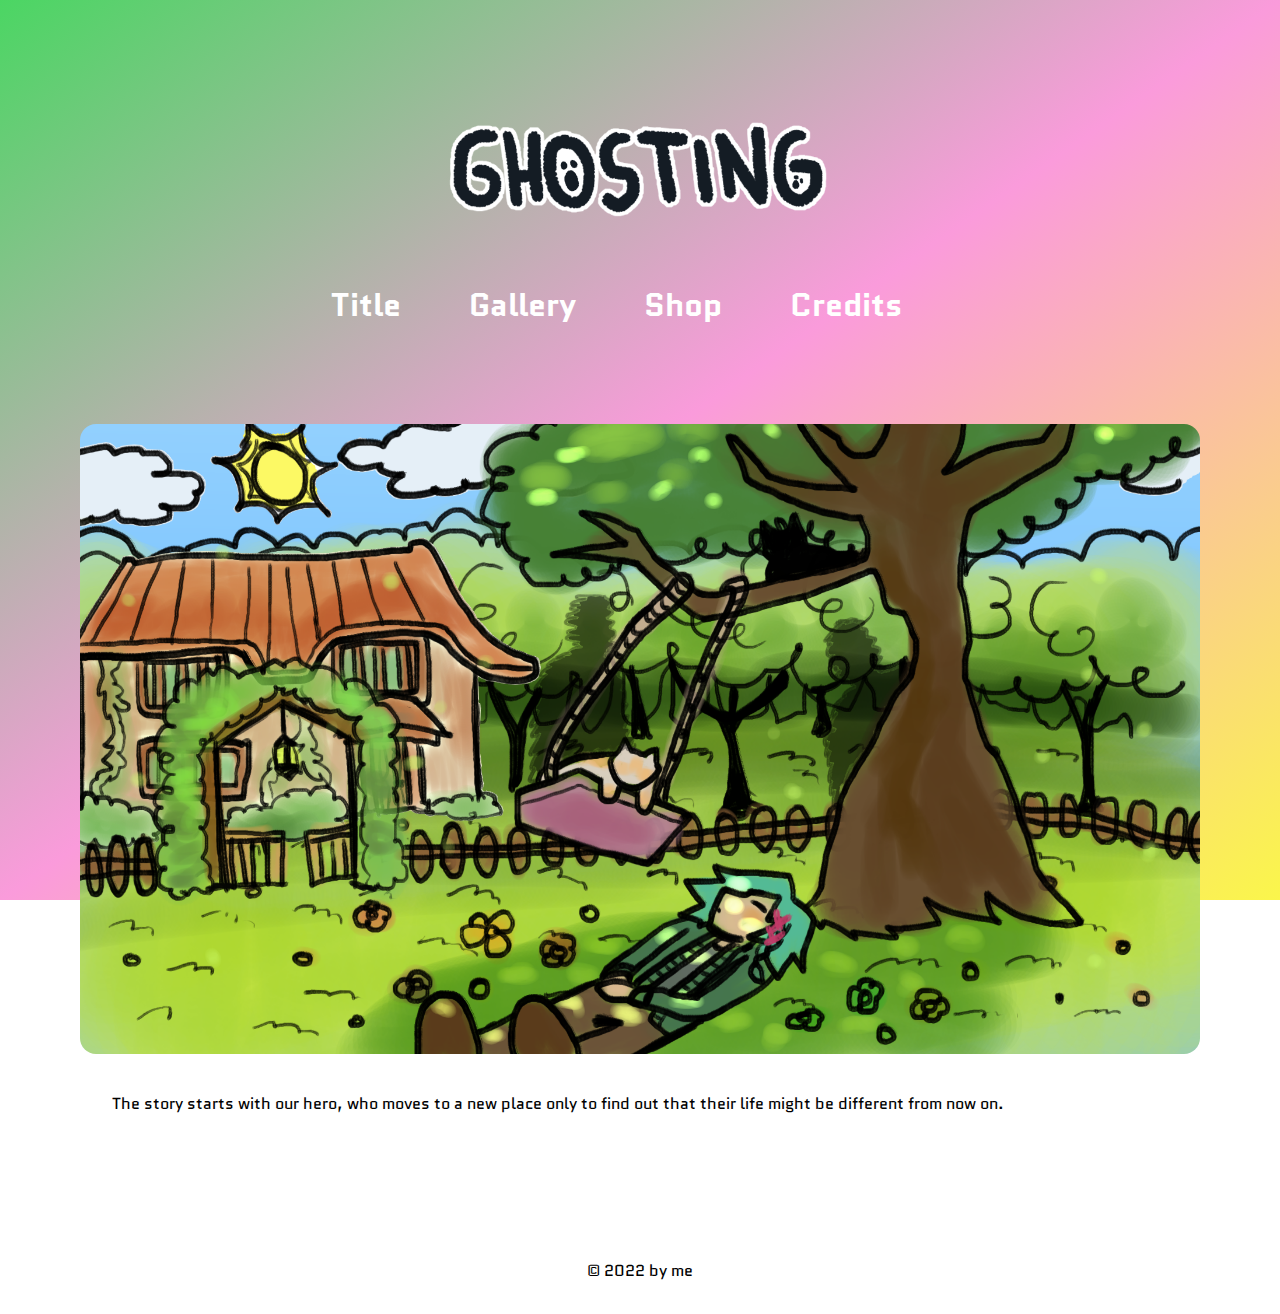
<file: index.html>
<!DOCTYPE html>
<html lang="en">

<head>
    <meta charset="UTF-8">
    <meta http-equiv="X-UA-Compatible" content="IE=edge">
    <meta name="viewport" content="width=device-width, initial-scale=1.0">
    <meta name="description" content="Juego interactivo">
    <meta name="keywords" content="juego interactivo, juego de rol, fantasmas">
    <link rel="shortcut icon" href="./assets/menuimg/ghost.png">
    <link rel="preconnect" href="https://fonts.googleapis.com">
    <link rel="preconnect" href="https://fonts.gstatic.com" crossorigin>
    <link href="https://fonts.googleapis.com/css2?family=Quantico:wght@400;700&display=swap" rel="stylesheet">
    <link rel="stylesheet" href="./css/styles.css">
    <title>Ghosting</title>
</head>

<body>
    <header>
        <div class="head">
            <a href="./index.html">
                <img src="./assets/logo1.png" alt="ghost">
            </a>
        </div>
        <div class="nav">
            <ul>
                <li><a href="index.html">Title</a></li>
                <li><a href="./pages/gallery.html">Gallery</a></li>
                <li><a href="./pages/shop.html">Shop</a></li>
                <li><a href="./pages/credits.html">Credits</a></li>
            </ul>
        </div>
    </header>
    <main>
        <section class="animation">
            <img class="cover" src="./assets/galleryimg/galeria1.png"
                alt="protagonist resting on the grass while his two cats play">
        </section>
        <section class="summary">
            <p>The story starts with our hero, who moves to a new place only to find out that their life might be
                different from now on.</p>
        </section>
    </main>
    <footer>
        <span>&copy; 2022 by me</span>
    </footer>
</body>

</html>
</file>
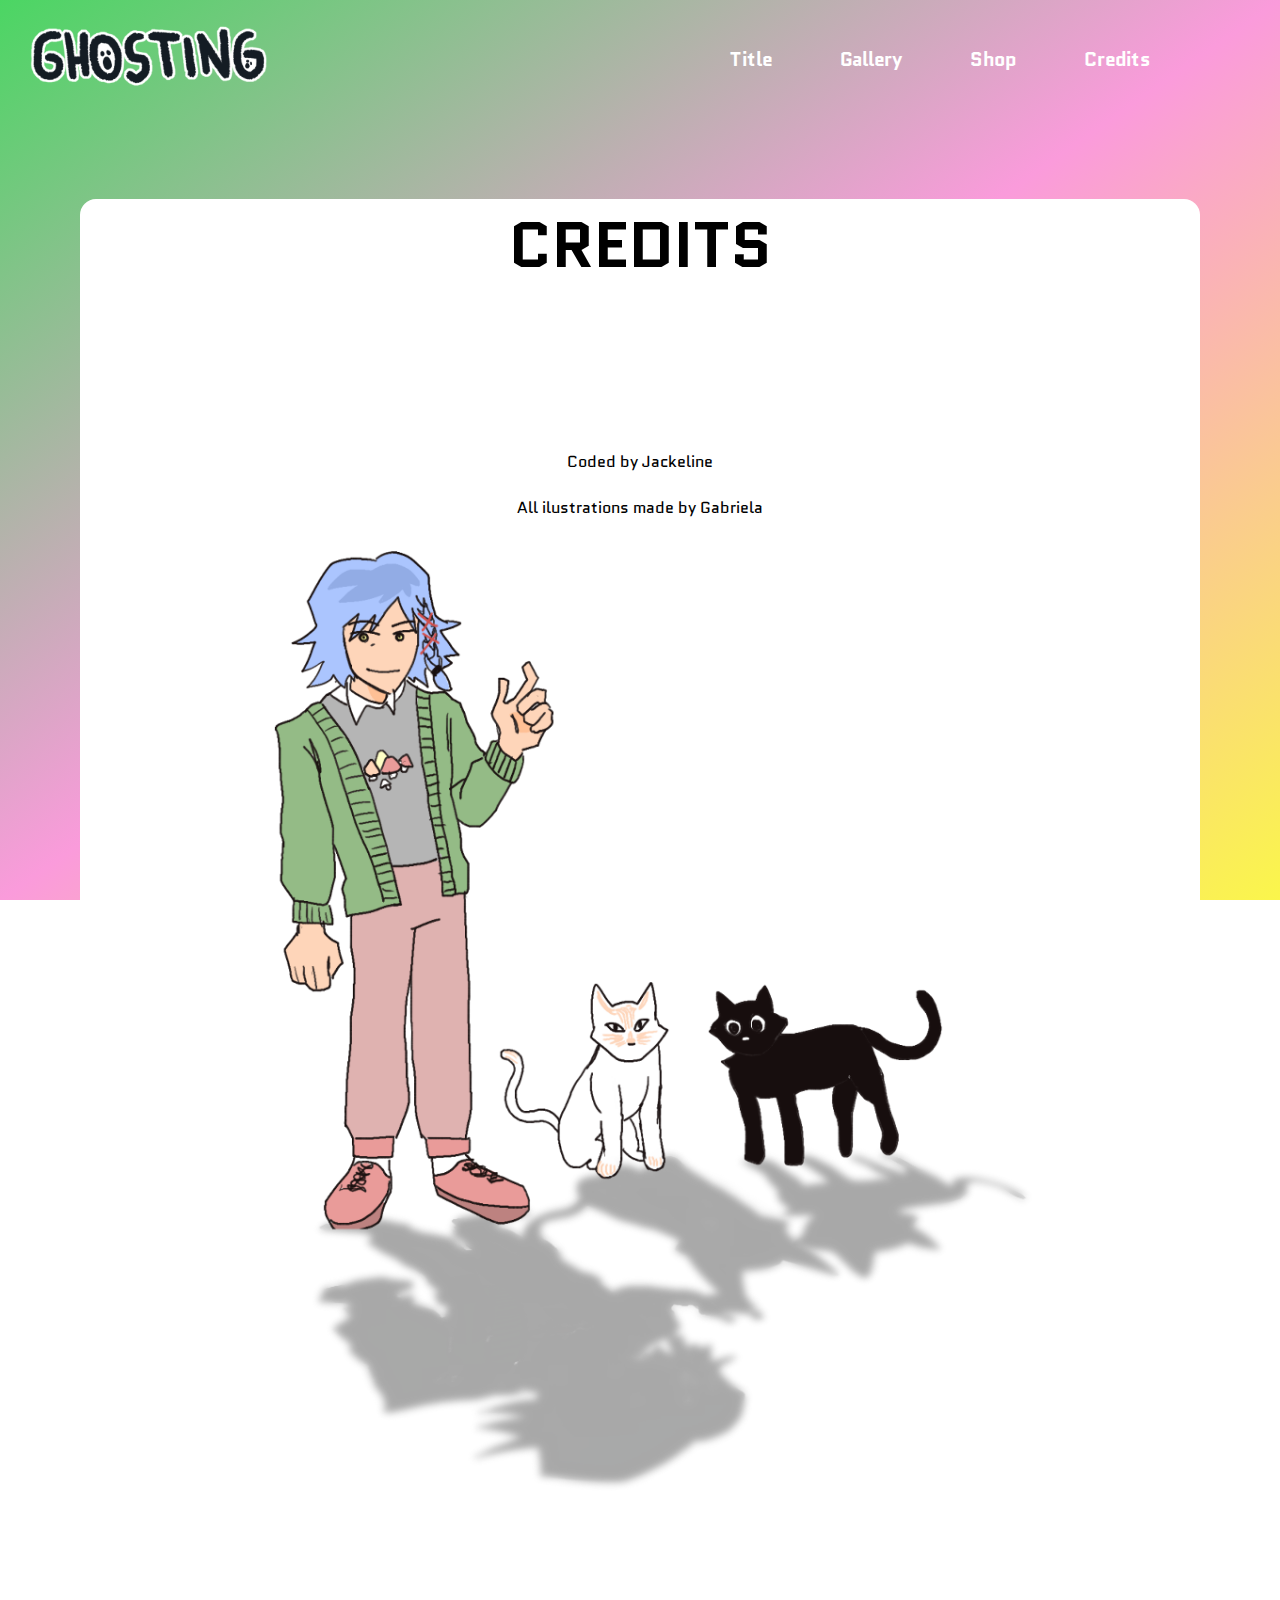
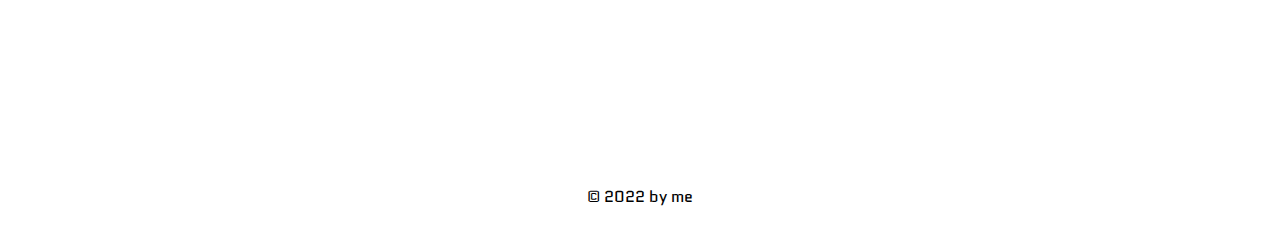
<file: pages/credits.html>
<!DOCTYPE html>
<html lang="en">

<head>
    <meta charset="UTF-8">
    <meta http-equiv="X-UA-Compatible" content="IE=edge">
    <meta name="viewport" content="width=device-width, initial-scale=1.0">
    <meta name="description"
        content="Descubre la historia de un humano y dos fantasmas intentando vivir en armonía ¿Lo lograran?">
    <meta name="keywords" content="juego interactivo, menu de inicio, casa embrujada">
    <link rel="shortcut icon" href="../assets/menuimg/ghost.png">
    <link rel="preconnect" href="https://fonts.googleapis.com">
    <link rel="preconnect" href="https://fonts.gstatic.com" crossorigin>
    <link href="https://fonts.googleapis.com/css2?family=Quantico:wght@400;700&display=swap" rel="stylesheet">
    <link rel="stylesheet" href="../css/styles.css">
    <title>Ghosting: Start your adventure!</title>
</head>

<body>
    <header>
        <div class="headerNotIndex">
            <div class="pageIcon">
                <a href="../index.html"><img class="ghostIcon" src="../assets/logo1.png" alt="ghosting logo"></a>
            </div>
            <div class="navNotIndex">
                <ul>
                    <li><a href="../index.html">Title</a></li>
                    <li><a href="../pages/gallery.html">Gallery</a></li>
                    <li><a href="../pages/shop.html">Shop</a></li>
                    <li><a href="../pages/credits.html">Credits</a></li>
                </ul>
            </div>
        </div>
    </header>
    <main>
        <div class="creditContainer">
            <h1>CREDITS</h1>
            <div class="creditText">
                <p>Coded by Jackeline</p>
                <br />
                <p>All ilustrations made by Gabriela</p>
                <img src="../assets/galleryimg/creditos.png">
            </div>
        </div>
    </main>
    <footer>
        <span>&copy; 2022 by me</span>
    </footer>
</body>

</html>
</file>
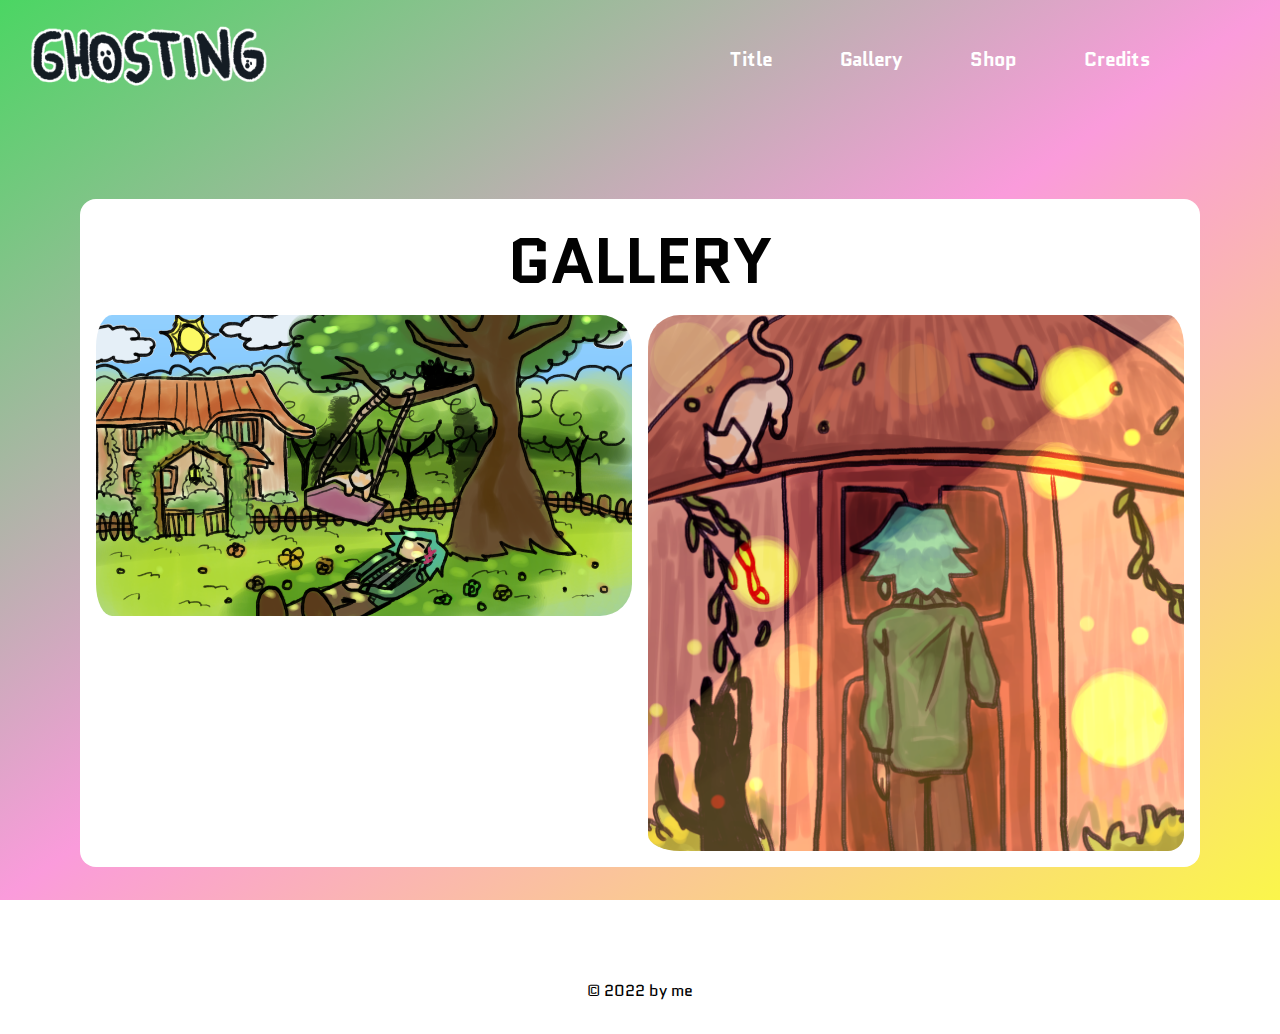
<file: pages/gallery.html>
<!DOCTYPE html>
<html lang="en">

<head>
    <meta charset="UTF-8">
    <meta http-equiv="X-UA-Compatible" content="IE=edge">
    <meta name="viewport" content="width=device-width, initial-scale=1.0">
    <meta name="description"
        content="Descubre la historia de un humano y dos fantasmas intentando vivir en armonía ¿Lo lograran?">
    <meta name="keywords" content="juego interactivo, menu de inicio, casa embrujada">
    <link rel="shortcut icon" href="../assets/menuimg/ghost.png">
    <!----bootstrap de ser necesario-->
    <link rel="preconnect" href="https://fonts.googleapis.com">
    <link rel="preconnect" href="https://fonts.gstatic.com" crossorigin>
    <link href="https://fonts.googleapis.com/css2?family=Quantico:wght@400;700&display=swap" rel="stylesheet">
    <link rel="stylesheet" href="../css/styles.css">
    <title>Ghosting: Start your adventure!</title>
</head>

<body>
    <header>
        <div class="headerNotIndex">
            <div class="pageIcon">
                <a href="../index.html"><img class="ghostIcon" src="../assets/logo1.png" alt="ghosting logo"></a>
            </div>
            <div class="navNotIndex">
                <ul>
                    <li><a href="../index.html">Title</a></li>
                    <li><a href="../pages/gallery.html">Gallery</a></li>
                    <li><a href="../pages/shop.html">Shop</a></li>
                    <li><a href="../pages/credits.html">Credits</a></li>
                </ul>
            </div>
        </div>
    </header>
    <main>
        <div class="gallery">
            <div class="titleGal">
                <h1>GALLERY</h1>
            </div>
            <img class="img1" src="../assets/galleryimg/galeria1.png"
                alt="main character laying under a tree with cats playing in the background">
            <img class="img2" src="../assets/galleryimg/galeria2.png"
                alt="main character standing before a door with the cats">
        </div>
    </main>
    <footer><span>&copy; 2022 by me</span></footer>
</body>

</html>
</file>
<file: css/styles.css>
@import url("https://fonts.googleapis.com/css2?family=Quantico:wght@400;700&display=swap");
@import url("https://fonts.googleapis.com/css2?family=Quantico:wght@400;700&display=swap");
* {
  margin: 0;
  padding: 0;
  box-sizing: border-box;
}

ul {
  list-style-type: none;
}

a {
  text-decoration: none;
  font-family: "Quantico", sans-serif;
}

img {
  width: 100%;
}

.nav {
  max-width: 1200px;
  display: flex;
  justify-content: center;
  border-radius: 2rem;
  margin: 1rem;
}
.nav li {
  display: inline;
  padding: 1rem;
  margin: 1rem;
  align-items: center;
  text-align: center;
  cursor: pointer;
  transition: 0.5s;
}
.nav li:hover {
  background-color: #4BD663;
  border-radius: 1rem;
}
.nav li a {
  color: #FFFFFF;
  font-family: "Quantico", sans-serif;
  font-weight: 800;
  font-size: 2rem;
}

body {
  background-image: linear-gradient(to bottom right, #4BD663, #FA9BDB, #FAF64B);
  font-family: "Quantico", sans-serif;
  background-repeat: no-repeat;
  background-attachment: fixed;
}
body header .head {
  margin: auto;
  text-align: center;
  justify-content: center;
  padding-top: 5rem;
}
body header .head img {
  margin: auto;
  width: 30rem;
}
body main {
  padding: 5rem;
}
body main .indexQuestion {
  color: #FFFFFF;
  text-align: center;
  display: flex;
  justify-content: center;
  text-align: center;
}
body main .cover {
  max-width: 1200px;
  border-radius: 1rem;
}
body main .summary {
  background-color: #FFFFFF;
  padding: 2rem;
  border-radius: 1rem;
}
body footer {
  display: flex;
  flex-direction: end;
  text-align: center;
  justify-content: center;
}
body footer span {
  padding: 2rem;
}

.headerNotIndex {
  display: grid;
  grid-template-areas: "pageIcon navNotIndex";
  grid-template-columns: 600px 1fr;
  grid-template-rows: 1fr;
}
.headerNotIndex .pageIcon {
  grid-area: pageIcon;
}
.headerNotIndex .pageIcon .ghostIcon {
  border-radius: 1rem;
  width: 50%;
}
.headerNotIndex .navNotIndex {
  grid-area: navNotIndex;
  display: flex;
  align-items: center;
  justify-content: space-around;
}
.headerNotIndex .navNotIndex li {
  display: inline;
  padding: 2rem;
  font-size: 1.2rem;
  font-weight: 800;
}
.headerNotIndex .navNotIndex a {
  color: #FFFFFF;
}

.gallery {
  max-width: 1200px;
  display: grid;
  grid-template-areas: "titleGal titleGal" "img1 img2";
  grid-template-columns: 1fr 1fr;
  grid-template-rows: 100px 1fr;
  gap: 1rem;
  background-color: #FFFFFF;
  border-radius: 1rem;
}
.gallery .titleGal {
  grid-area: titleGal;
  text-align: center;
  font-size: 2rem;
  padding: 1rem;
  color: #020202;
}
.gallery .img1 {
  grid-area: img1;
  border-radius: 2rem;
  padding-left: 1rem;
}
.gallery .img2 {
  grid-area: img2;
  border-radius: 2rem;
  padding: 0 1rem 1rem 0;
}

.container {
  max-width: 1200px;
  background-color: #FFFFFF;
  border-radius: 2rem;
}
.container h1 {
  margin: 1rem;
  padding: 1rem;
}
.container h2 {
  text-align: center;
  margin-bottom: 1rem;
}
.container .containerStyle {
  padding: 1rem;
}
.container .cardStyle {
  border-radius: 1rem;
}
.container .shoppingButton {
  font-family: "Quantico", sans-serif;
  font-size: 1rem;
  text-align: center;
  margin-bottom: 2rem;
  color: #020202;
  background-color: #4BD663;
  border: 1px solid #4BD663;
  width: 7rem;
  height: 3rem;
  border-radius: 1rem;
  cursor: pointer;
}
.container .shoppingButton:hover {
  color: #FFFFFF;
  background-color: #CE84DB;
  border: 1px solid #CE84DB;
  transition: 0.5s;
}

.creditContainer {
  max-width: 1200px;
  background-color: #FFFFFF;
  border-radius: 1rem;
  text-align: center;
}
.creditContainer h1 {
  font-size: 4rem;
}
.creditContainer .creditText {
  padding: 10rem;
}

@media (max-width: 768px) {
  .headerNotIndex {
    display: grid;
    grid-template-areas: "pageIcon" "navNotIndex";
    grid-template-columns: 1fr;
    grid-template-rows: 1fr 1fr;
  }
}
@media (max-width: 640px) {
  .headerNotIndex {
    display: grid;
    grid-template-areas: "pageIcon" "navNotIndex";
    grid-template-columns: 1fr;
    grid-template-rows: 1fr 1fr;
  }
}
@media (max-width: 566px) {
  .headerNotIndex {
    display: grid;
    grid-template-areas: "pageIcon" "navNotIndex";
    grid-template-columns: 1fr;
    grid-template-rows: 1fr 1fr;
  }
}
@media (max-width: 480px) {
  .headerNotIndex {
    display: grid;
    grid-template-areas: "pageIcon" "navNotIndex";
    grid-template-columns: 1fr;
    grid-template-rows: 1fr 1fr;
  }
}
@media (max-width: 320px) {
  .headerNotIndex {
    display: grid;
    grid-template-areas: "pageIcon" "navNotIndex";
    grid-template-columns: 1fr;
    grid-template-rows: 1fr 1fr;
  }
}/*# sourceMappingURL=styles.css.map */
</file>
